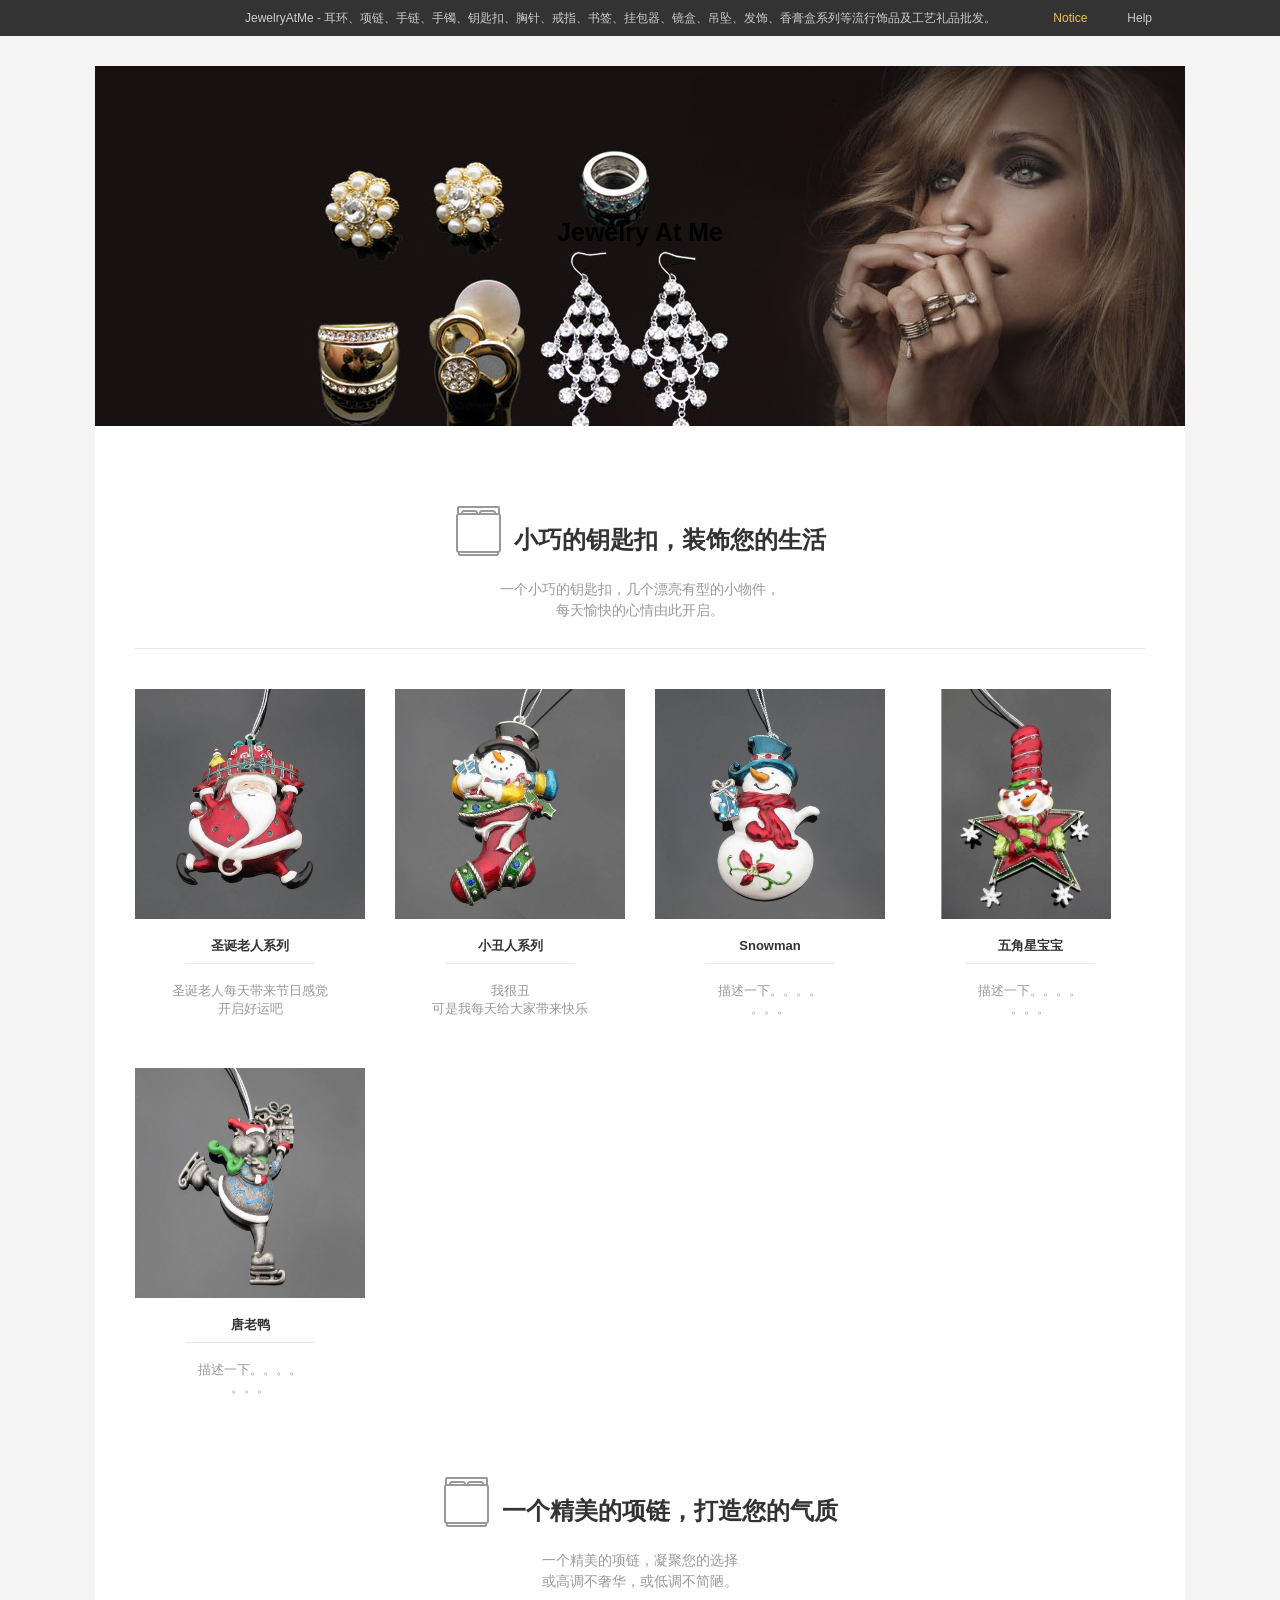
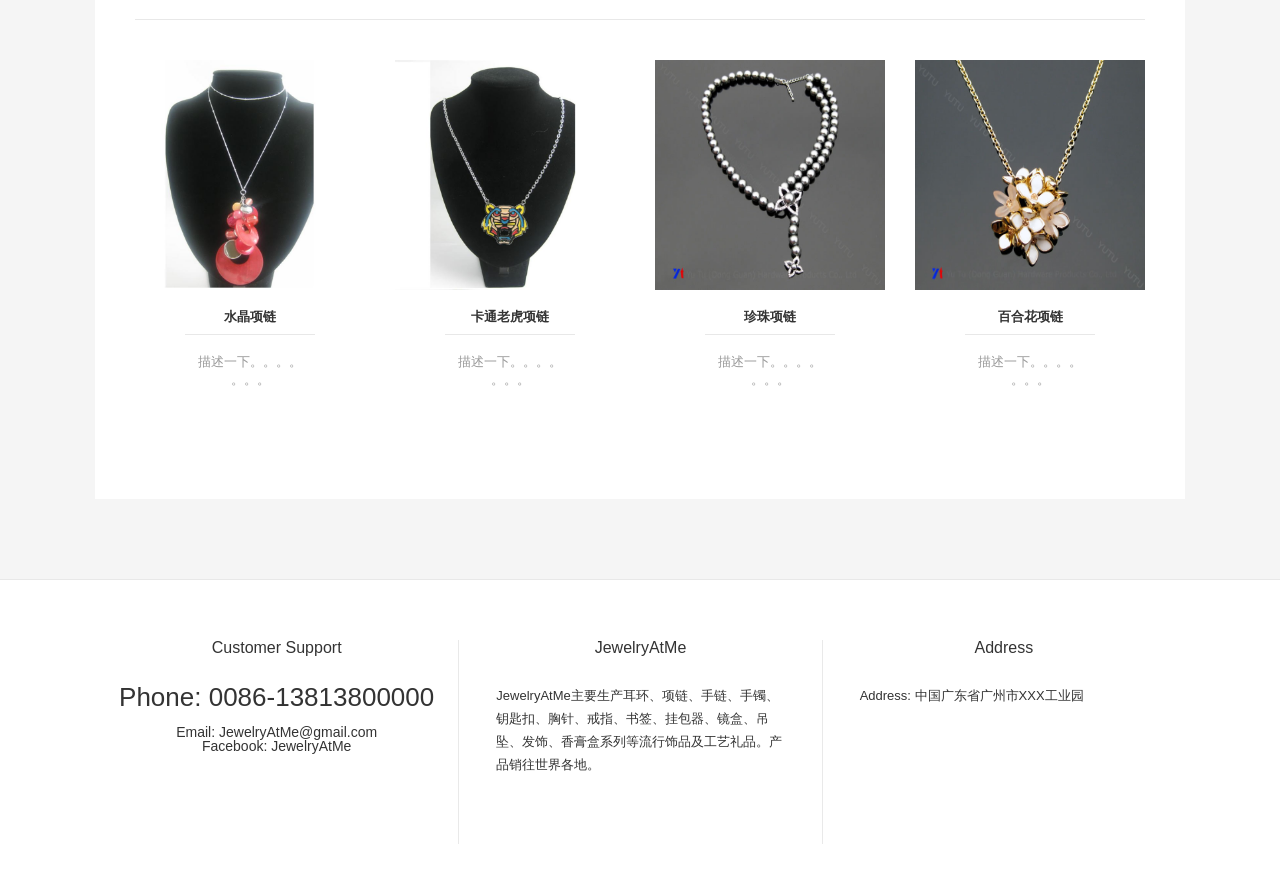
<file: index.html>
<!DOCTYPE html>
<html class="js rgba opacity cssanimations borderradius boxshadow csstransitions csstransforms textshadow rgba opacity cssanimations borderradius boxshadow csstransitions csstransforms textshadow rgba opacity cssanimations borderradius boxshadow csstransitions csstransforms textshadow rgba opacity cssanimations borderradius boxshadow csstransitions csstransforms textshadow"><head><meta http-equiv="Content-Type" content="text/html; charset=UTF-8">

<title>Welcome to JewelryAtMe</title>
<meta name="keywords" content="JewelryAtMe,Jewelry,Ring,accessories,decorations,ornament">
<meta name="description" content="JewelryAtMe 主要生产耳环、项链、手链、手镯、钥匙扣、胸针、戒指、书签、挂包器、镜盒、吊坠、发饰、香膏盒系列等流行饰品及工艺礼品。产品销往世界各地。">
<meta http-equiv="X-UA-Compatible" content="IE=edge,chrome=1">
<meta http-equiv="Cache-Control" content="no-transform">
<meta http-equiv="Cache-Control" content="no-siteapp">

<link rel="stylesheet" href="./style/css/style-11db24f69c.css">
<script type="text/javascript">
(function(){
var userAgent = window.navigator.userAgent;
if(/windows|win32/i.test(userAgent)) {
if(/Windows NT 5/.test(userAgent)) {
document.writeln('<style type="text/css">' + 'body,button,input,select,textarea,code{font-family: tahoma,sans-serif;}' + '<' + '/style>');
}
} else if(/macintosh/i.test(userAgent)) {
document.writeln('<style type="text/css">' + 'body,button,input,select,textarea,code{font-family: "Heiti SC","Lucida Grande","Hiragino Sans GB","Hiragino Sans GB W3",verdana;}' + '<' + '/style>');
}
})();
</script><style type="text/css">body,button,input,select,textarea,code{font-family: tahoma,sans-serif;}</style>
<style type="text/css">body,button,input,select,textarea,code{font-family: tahoma,sans-serif;}</style>
 <link rel="stylesheet" href="./style/css/list-00407f60c7.css">


</head>
<body class="">
<!-- head -->
<header class="g-hd" id="gTopbar">
<div id="j-siteNav" class="m-siteNav">
<div class="g-row">
<p class="declare">JewelryAtMe - 耳环、项链、手链、手镯、钥匙扣、胸针、戒指、书签、挂包器、镜盒、吊坠、发饰、香膏盒系列等流行饰品及工艺礼品批发。</p>
<div class="right">
<div class="notice">
<a href="./notice.html" target="_blank">Notice</a>
</div>

<a class="helpCenter" href="./help.html">Help</a>

</div>
</div>
</div>

</header>



<div class="g-bd">
<div class="g-row">
<div class="w-cateBanner" style="background-image: url(./image/banner_a2.jpg)">
<h2>Jewelry At Me</h2>
</div>
<div class="g-constraint">

<!-- start of m-items -->
<div class="m-items" id="1005003">

<header class="hd">
<p class="title f-clearfix">
<img class="icon w-icon-50 f-left" src="./index_files/8fcb538334a45b6003d2042cd187bbf1.png">
<span class="name f-left">小巧的钥匙扣，装饰您的生活</span>
</p>
<p class="desc">
一个小巧的钥匙扣，几个漂亮有型的小物件，<br>每天愉快的心情由此开启。
</p>
</header>

<div class="bd">
<ul class="list">

<!-- start of one item -->
<li class="item">
<div class="m-product product-s">

<div class="hd">
<a href="./item_detail.html" title="圣诞老人系列" target="_blank">
<img class="img j-lazyload" data-original="./image/20141020161343500.jpg" alt="圣诞老人系列" src="./image/20141020161343500.jpg" style="display: inline;">
</a>
</div>

<div class="bd">
<h4 class="name">
<a class="name" href="./item_detail.html" title="圣诞老人系列" target="_blank">
圣诞老人系列
</a>
</h4>
<hr>
<p class="desc">圣诞老人每天带来节日感觉<br>开启好运吧</p>
</div>

</div>
</li>
<!-- end of one item -->

<!-- start of one item -->
<li class="item">
<div class="m-product product-s">

<div class="hd">
<a href="./item_detail.html" title="小丑人系列" target="_blank">
<img class="img j-lazyload" data-original="./image/20141020161344593.jpg" alt="小丑人系列" src="./image/20141020161344593.jpg" style="display: inline;">
</a>
</div>

<div class="bd">
<h4 class="name">
<a class="name" href="./item_detail.html" title="小丑人系列" target="_blank">
小丑人系列
</a>
</h4>
<hr>
<p class="desc">我很丑<br>可是我每天给大家带来快乐</p>
</div>

</div>
</li>
<!-- end of one item -->

<!-- start of one item -->
<li class="item">
<div class="m-product product-s">

<div class="hd">
<a href="./item_detail.html" title="Snowman" target="_blank">
<img class="img j-lazyload" data-original="./image/20141020161344296.jpg" alt="Snowman" src="./image/20141020161344296.jpg" style="display: inline;">
</a>
</div>

<div class="bd">
<h4 class="name">
<a class="name" href="./item_detail.html" title="Snowman" target="_blank">
Snowman
</a>
</h4>
<hr>
<p class="desc">描述一下。。。。<br>。。。</p>
</div>

</div>
</li>
<!-- end of one item -->

<!-- start of one item -->
<li class="item">
<div class="m-product product-s">

<div class="hd">
<a href="./item_detail.html" title="五角星宝宝" target="_blank">
<img class="img j-lazyload" data-original="./image/20141020161344031.jpg" alt="五角星宝宝" src="./image/20141020161344031.jpg" style="display: inline;">
</a>
</div>

<div class="bd">
<h4 class="name">
<a class="name" href="./item_detail.html" title="五角星宝宝" target="_blank">
五角星宝宝
</a>
</h4>
<hr>
<p class="desc">描述一下。。。。<br>。。。</p>
</div>

</div>
</li>
<!-- end of one item -->

<!-- start of one item -->
<li class="item">
<div class="m-product product-s">

<div class="hd">
<a href="./item_detail.html" title="唐老鸭" target="_blank">
<img class="img j-lazyload" data-original="./image/20141020161343765.jpg" alt="唐老鸭" src="./image/20141020161343765.jpg" style="display: inline;">
</a>
</div>

<div class="bd">
<h4 class="name">
<a class="name" href="./item_detail.html" title="唐老鸭" target="_blank">
唐老鸭
</a>
</h4>
<hr>
<p class="desc">描述一下。。。。<br>。。。</p>
</div>

</div>
</li>
<!-- end of one item -->

</ul>
</div>
</div>
<!-- end of m-items -->

<!-- start of m-items -->
<div class="m-items" id="1005003">

<header class="hd">
<p class="title f-clearfix">
<img class="icon w-icon-50 f-left" src="./index_files/8fcb538334a45b6003d2042cd187bbf1.png">
<span class="name f-left">一个精美的项链，打造您的气质</span>
</p>
<p class="desc">
一个精美的项链，凝聚您的选择<br>或高调不奢华，或低调不简陋。
</p>
</header>

<div class="bd">
<ul class="list">

<!-- start of one item -->
<li class="item">
<div class="m-product product-s">

<div class="hd">
<a href="./item_detail.html" title="水晶项链" target="_blank">
<img class="img j-lazyload" data-original="./image/20141020161316781.jpg" alt="水晶项链" src="./image/20141020161316781.jpg" style="display: inline;">
</a>
</div>

<div class="bd">
<h4 class="name">
<a class="name" href="./item_detail.html" title="水晶项链" target="_blank">
水晶项链
</a>
</h4>
<hr>
<p class="desc">描述一下。。。。<br>。。。</p>
</div>

</div>
</li>
<!-- end of one item -->

<!-- start of one item -->
<li class="item">
<div class="m-product product-s">

<div class="hd">
<a href="./item_detail.html" title="卡通老虎项链" target="_blank">
<img class="img j-lazyload" data-original="./image/20141020161316515.jpg" alt="卡通老虎项链" src="./image/20141020161316515.jpg" style="display: inline;">
</a>
</div>

<div class="bd">
<h4 class="name">
<a class="name" href="./item_detail.html" title="卡通老虎项链" target="_blank">
卡通老虎项链
</a>
</h4>
<hr>
<p class="desc">描述一下。。。。<br>。。。</p>
</div>

</div>
</li>
<!-- end of one item -->

<!-- start of one item -->
<li class="item">
<div class="m-product product-s">

<div class="hd">
<a href="./item_detail.html" title="珍珠项链" target="_blank">
<img class="img j-lazyload" data-original="./image/20141020161315437.jpg" alt="珍珠项链" src="./image/20141020161315437.jpg" style="display: inline;">
</a>
</div>

<div class="bd">
<h4 class="name">
<a class="name" href="./item_detail.html" title="珍珠项链" target="_blank">
珍珠项链
</a>
</h4>
<hr>
<p class="desc">描述一下。。。。<br>。。。</p>
</div>

</div>
</li>
<!-- end of one item -->

<!-- start of one item -->
<li class="item">
<div class="m-product product-s">

<div class="hd">
<a href="./item_detail.html" title="百合花项链" target="_blank">
<img class="img j-lazyload" data-original="./image/20141020161315984.jpg" alt="百合花项链" src="./image/20141020161315984.jpg" style="display: inline;">
</a>
</div>

<div class="bd">
<h4 class="name">
<a class="name" href="./item_detail.html" title="百合花项链" target="_blank">
百合花项链
</a>
</h4>
<hr>
<p class="desc">描述一下。。。。<br>。。。</p>
</div>

</div>
</li>
<!-- end of one item -->

</ul>
</div>
</div>
<!-- end of m-items -->

</div>
</div>
</div>



<footer class="g-ft">
<div class="m-ft1">

<div class="g-row">
<div class="item"><div class="m-serviceTel">
<h4 class="hd">Customer Support</h4>
<p class="phone">Phone: 0086-13813800000</p>
<p class="datetime">Email: JewelryAtMe@gmail.com<br>Facebook: JewelryAtMe</p>
</div>
</div>

<div class="item"><div class="m-whatIsYX">
<h4 class="hd">JewelryAtMe</h4>
<p class="desc">
JewelryAtMe主要生产耳环、项链、手链、手镯、钥匙扣、胸针、戒指、书签、挂包器、镜盒、吊坠、发饰、香膏盒系列等流行饰品及工艺礼品。产品销往世界各地。
</p>
</div>

</div>

<div class="item"><div class="m-whatIsYX">
<h4 class="hd">Address</h4>
<p class="desc">
Address: 中国广东省广州市XXX工业园
</p>
</div>

</div>
</div>
</div>

</footer>

</body></html>
</file>
<file: style/css/style-11db24f69c.css>
@charset "UTF-8";.m-login .m-ppnl,a,a:active,a:hover,video{outline:0}.f-hr,button,fieldset,img,input,select,textarea{border:0}.f-word-break,.m-pop .w-tips,.m-pop .w-tips-small{word-break:break-all;word-wrap:break-word}.f-cb:after,.f-clearfix:after,.g-row:after,.m-address .line .label:after,.m-address .line:after,.m-feedbackForm .formGroup-captcha:after,.m-feedbackForm .inputGroup:after,.m-focusList:after,.m-form-addr .w-row-addr,.m-ft1 .item:after,.m-funcTab .card-list:after,.m-hdAppDownload .trigger:after,.m-hrz:after,.m-listItem .ft:after,.m-login .m-hrz-error,.m-payMethod:after,.m-payMethods:after,.m-siteEnsure:after,.m-siteInfo .nav:after,.m-topiclist .list:after,.w-button .wrap:after,.w-coupon.coupon-l .inner:after,.w-coupon.coupon-l .left .range:after,.w-coupon.coupon-l .right .value:after,.w-tabs:after,.w-textarea .tip:after,.w-tipMsg:after{clear:both}.f-fl,.m-hrz .m-ipt,.m-hrz .m-wrap,.m-hrz .w-hrzsplite{float:left;display:inline}.f-fr,.m-hrz .m-wrap-right{float:right;display:inline}* html .f-disabledmask .w-button,* html .f-disabledmask .w-clk,* html .f-disabledmask .w-linkicon,* html .f-disabledmask .w-txticon,.f-left{float:left}.f-cb,.m-hrz{zoom:1}.f-cb:after,.m-hrz:after{content:".";display:block;height:0;overflow:hidden;visibility:hidden}.f-text-justify{text-align:justify;text-justify:inter-ideograph}.f-text-overflow,.m-hrz .w-txticon .txt,.m-listItem .ft,.m-product .desc,.m-product .name,.w-linkicon .txt{overflow:hidden;white-space:nowrap;-ms-text-overflow:ellipsis;-o-text-overflow:ellipsis;text-overflow:ellipsis}.f-ib,.m-cate .spilt,.w-button,.w-ftMore .icon,.w-icon,.w-icon-normal,.w-linkicon,.w-linkicon .txt,.w-toolTip-coupon .toolTip-triangle,.w-txticon,.w-txticon .txt{display:-moz-inline-stack;display:inline-block;overflow:hidden;vertical-align:top;font-size:12px;word-spacing:normal;letter-spacing:normal}.f-ribs,.w-button,.w-linkicon,.w-txticon{font-size:0}@media screen and (-webkit-min-device-pixel-ratio:0){.f-ribs,.w-button,.w-linkicon,.w-txticon{letter-spacing:-5px}}.f-disabledmask .disabledmask,.f-tlbr,.m-overlay,.m-overlay .overlay-container,.w-mask{position:absolute;top:0;bottom:0;left:0;right:0;width:100%;height:100%;overflow:hidden}.f-disabledmask,.f-imgCenterBanner,body{position:relative}.f-ofy-auto,.f-scroll-y,.m-overlay .overlay-container{position:relative;overflow-x:hidden;overflow-y:auto}blockquote,body,button,dd,dl,dt,fieldset,figure,form,h1,h2,h3,h4,h5,h6,hr,input,legend,li,ol,p,pre,td,textarea,th,ul{margin:0;padding:0}ol,ul{list-style:none}q{quotes:none}q:after,q:before{content:"";content:none}legend{color:#000}button,input{line-height:normal}button::-moz-focus-inner,input::-moz-focus-inner{border:0;padding:0}img{vertical-align:top}table{border-collapse:collapse;border-spacing:0;table-layout:fixed}th{text-align:inherit}article,aside,details,figcaption,figure,footer,header,hgroup,menu,nav,section,summary{display:block}html{-webkit-text-size-adjust:100%;-ms-text-size-adjust:100%;height:100%}body,button,input,select,textarea{outline:0;font:12px/1.5 "Microsoft Yahei","微软雅黑",verdana}h1,h2,h3,h4,h5,h6{font-size:100%}a,a:hover{text-decoration:none}@media screen and (-ms-high-contrast:active),(-ms-high-contrast:none){a:active{background-color:transparent}}textarea{width:100%;vertical-align:middle;resize:none;overflow:auto}input::-ms-clear{display:none}.f-disabledmask{zoom:1;cursor:default;overflow:hidden}.w-button,.w-linkicon:hover .txt,.w-linkicon:hover .w-icon{cursor:pointer}.f-disabledmask .disabledmask{background-color:#fff;-moz-opacity:.6;filter:alpha(opacity=60);opacity:.6}.f-disabledmask .w-button-focus,.f-disabledmask .w-button:hover{z-index:0}.f-padding-default{padding-bottom:0}.f-padding-middle{padding-bottom:5px}.f-padding-large{padding-bottom:10px}.f-padding-vlarge{padding-bottom:15px}.f-padding-huge{padding-bottom:20px}.f-grouplabelwid-2 .group-label{width:42px}.f-grouplabelwid-3 .group-label{width:56px}.f-grouplabelwid-4 .group-label{width:70px}.f-grouplabelwid-5 .group-label{width:84px}.f-grouplabelwid-6 .group-label{width:98px}.f-grouplabelwid-7 .group-label{width:112px}.f-grouplabelwid-8 .group-label{width:126px}.f-grouplabelwid-9 .group-label{width:140px}.f-grouplabelwid-10 .group-label{width:154px}.f-grouplabelwid-11 .group-label{width:168px}.f-ml0{margin-left:0!important}.f-mr0{margin-right:0!important}.f-hide{display:none!important}.f-hidden{top:-9999px!important;left:-9999px!important}.f-size-default{font-size:12px!important}.f-size-middle{font-size:14px!important}.f-size-large{font-size:16px!important}.f-size-vlarge{font-size:18px!important}.f-size-huge{font-size:20px!important}.f-bold,.f-fw-bold{font-weight:700!important}.f-italic{font-style:italic!important}.f-underline{text-decoration:underline!important}.f-text-underline,.f-text-underline .txt,.m-crumbs a:hover,.m-login .m-hrz-footer .w-link-register:hover,.w-link:hover{text-decoration:underline}.f-bg-succ{background-color:#10880d!important}.f-bg-err{background-color:#d74b00!important}.f-bg-warn{background-color:#d08900!important}*{-moz-box-sizing:border-box;-webkit-box-sizing:border-box;box-sizing:border-box}body,button,code,input,select,textarea{font-family:"Microsoft Yahei","微软雅黑",verdana;color:#333}a{color:#333}a:hover{color:#ab2b2b}body{min-height:100%;min-width:1090px;background-color:#fff;font-size:12px}i{font-style:normal}::-webkit-input-placeholder{color:#999}:-moz-placeholder{color:#999}::-moz-placeholder{color:#999}:-ms-input-placeholder{color:#999}.f-clearfix:after,.f-clearfix:before{content:" ";display:table}.icon-cate-cleaningproducts,.icon-cate-dishware,.icon-cate-kitchenware,.icon-cate-pan,.w-_icon{display:inline-block;vertical-align:middle}.f-right{float:right}.w-cart .text,.w-cart .w-icon,.w-tipMsg .icon{float:left}.f-center{text-align:center}.f-txt-default{color:#333!important}.f-txt-impt{color:#555!important}.f-txt-warn{color:#f33!important}.f-txt-tip{color:#10880d!important}.f-txt-err{color:#c30!important}.f-txt-assist{color:#999!important}.f-txt-weak{color:#666!important}.f-txt-empty{color:#ccc!important}.f-txtleft{text-align:left!important}.f-txtcenter{text-align:center!important}.f-txtright{text-align:right!important}.f-margin-top-20{margin-top:20px}.f-margin-bottom-10{margin-bottom:10px}.f-margin-bottom-20{margin-bottom:20px}.f-margin-bottom-30{margin-bottom:30px}.f-margin-bottom-40{margin-bottom:40px}.f-margin-bottom-60{margin-bottom:60px}.f-margin-bottom-80{margin-bottom:80px}.f-half{width:50%}.f-lh1{line-height:1}.f-lh18{line-height:18px}.f-fwb{font-weight:700}.f-fz16{font-size:16px}.f-fz18{font-size:18px}.f-imgCenterBanner .wrap{position:absolute;left:50%}.g-bd,.g-hd,.m-table{position:relative}.f-imgCenterBanner .wrap img{position:relative;left:-50%;max-width:none}.f-hr{height:1px;background-color:#e8e8e8}.icon-cate-dishware,.icon-cate-kitchenware,.icon-cate-pan,.w-_icon-64{width:64px;height:64px}.cate-cleaningproducts,.cate-dishware,.cate-kitchenware,.cate-pan,.cate-sprite,.icon-cate-cleaningproducts,.icon-cate-dishware,.icon-cate-kitchenware,.icon-cate-pan{background-image:url(http://mimg.127.net/hxm/yanxuan-web/p/20150730/style/img/cate-s08128bb0fd-8280ae7672.png);background-repeat:no-repeat}.cate-cleaningproducts{background-position:0 0}.cate-dishware{background-position:0 -74px}.cate-kitchenware{background-position:0 -148px}.cate-pan{background-position:0 -222px}.icon-cate-dishware{background-position:0 -74px}.icon-cate-kitchenware{background-position:0 -148px}.icon-cate-pan{background-position:0 -222px}.icon-cate-cleaningproducts{width:64px;height:64px;background-position:0 0}.header-arrow,.header-hoverArrow,.header-logo,.header-miniLogo,.header-phone,.header-sprite,.header-upBubbleArrow,.header-user,.m-crumbs .w-icon-arrow,.m-dropdown .wrap:before,.m-funcTab .tab-logo,.m-funcTab-fixed .tab-logo,.m-funcTab-fixed .user .icon,.m-siteNav .userCenter .toggle i,.w-dropdown .dropdownMenu:before{background-image:url(http://mimg.127.net/hxm/yanxuan-web/p/20150730/style/img/header-scff47db118-93ae4b2f05.png);background-repeat:no-repeat}.header-arrow{background-position:0 0}.header-hoverArrow{background-position:0 -19px}.header-logo{background-position:0 -34px}.header-miniLogo{background-position:0 -166px}.header-phone{background-position:0 -218px}.header-upBubbleArrow{background-position:0 -243px}.header-user{background-position:0 -258px}.footer-item1,.footer-item2,.footer-item3,.footer-sprite{background-image:url(http://mimg.127.net/hxm/yanxuan-web/p/20150730/style/img/footer-s13b613f83d-20de09f110.png);background-repeat:no-repeat}.footer-item1{background-position:0 0}.footer-item2{background-position:0 -61px}.footer-item3{background-position:0 -122px}.w-icon{background-position:-9999px -9999px;background-repeat:no-repeat;width:21px;height:21px;background-image:url(http://mimg.127.net/hxm/yanxuan-web/p/20150730/style/img/icon-s62ca32aba5-ad86822943.png)}.w-icon-50{width:50px;height:50px}.icon-badge{background-position:0 0}.icon-cart-detail{background-position:0 -31px}.icon-cart{background-position:0 -62px}.icon-close-pop{background-position:0 -93px}.icon-forbid{background-position:0 -123px}.icon-minus{background-position:0 -154px}.icon-pagel{background-position:0 -184px}.icon-pagel_disabled{background-position:0 -214px}.icon-pager{background-position:0 -244px}.icon-pager_disabled{background-position:0 -274px}.icon-password{background-position:0 -304px}.icon-plus{background-position:0 -334px}.icon-select{background-position:0 -364px}.icon-username{background-position:0 -394px}.m-cate .spilt,.w-ftMore .icon,.w-icon-normal,.w-toolTip-coupon .toolTip-triangle{background-image:url(http://mimg.127.net/hxm/yanxuan-web/p/20150730/style/img/icon-normal-sa363f66986-7f0b4ba48b.png)}.icon-normal-alert{background-position:0 0;height:18px;width:18px}.icon-normal-app{background-position:0 -28px;height:11px;width:7px}.icon-normal-cart-empty{background-position:0 -49px;height:50px;width:50px}.icon-normal-close-s{background-position:0 -109px;height:14px;width:14px}.icon-normal-cntClose{background-position:0 -133px;height:12px;width:13px}.icon-normal-cntOpen{background-position:0 -155px;height:12px;width:13px}.icon-normal-comment-empty{background-position:0 -177px;height:50px;width:50px}.icon-normal-couponInfo{background-position:0 -237px;height:18px;width:18px}.icon-normal-disable{background-position:0 -265px;height:16px;width:16px}.icon-normal-down-arrow{background-position:0 -291px;height:7px;width:14px}.icon-normal-ellipsis{background-position:0 -308px;height:3px;width:12px}.icon-normal-ensureItem1{background-position:0 -321px;height:72px;width:72px}.icon-normal-ensureItem2{background-position:0 -403px;height:72px;width:72px}.icon-normal-ensureItem3{background-position:0 -485px;height:72px;width:72px}.icon-normal-ensureItem4{background-position:0 -567px;height:72px;width:72px}.icon-normal-fail{background-position:0 -649px;height:50px;width:50px}.icon-normal-ft1{background-position:0 -709px;height:51px;width:51px}.icon-normal-ft2{background-position:0 -770px;height:51px;width:51px}.icon-normal-ft3{background-position:0 -831px;height:51px;width:51px}.icon-normal-ftMore,.w-ftMore .icon{background-position:0 -892px;height:26px;width:26px}.icon-normal-ftMoreHover,.w-ftMore:hover .icon{background-position:0 -928px;height:26px;width:26px}.icon-normal-left-arrow{background-position:0 -964px;height:44px;width:28px}.icon-normal-pos{background-position:0 -1018px;height:32px;width:32px}.icon-normal-right-arrow{background-position:0 -1060px;height:44px;width:28px}.icon-normal-spec-arrow{background-position:0 -1114px;height:12px;width:12px}.icon-normal-spilt,.m-cate .spilt{background-position:0 -1136px;height:28px;width:8px}.icon-normal-suc{background-position:0 -1174px;height:32px;width:32px}.icon-normal-toolTipTriangle,.w-toolTip-coupon .toolTip-triangle{background-position:0 -1216px;height:6px;width:12px}.icon-normal-weibo{background-position:0 -1232px;height:32px;width:32px}.icon-normal-weixin{background-position:0 -1274px;height:32px;width:32px}.icon-normal-yixin{background-position:0 -1316px;height:32px;width:32px}.g-hd{z-index:99}.g-bd{z-index:0}.g-row{width:1090px;margin-right:auto;margin-left:auto}.g-row:after,.g-row:before{content:" ";display:table}.g-ft{padding-top:60px;background-color:#fff;border-top:1px solid #e8e8e8}.w-button{-webkit-border-radius:2px;-moz-border-radius:2px;border-radius:2px;width:96px;height:28px;padding:0;vertical-align:middle;letter-spacing:normal;line-height:26px;font-size:12px;text-align:center;color:#333;border:1px solid #ccc;background-color:#f5f5f5}.w-button:hover{color:#333;border:1px solid #ccc;background-color:#fff}.w-button .wrap{display:inline-block}.w-button .wrap:after,.w-button .wrap:before,.w-tipMsg:after,.w-tipMsg:before{display:table;content:" "}.w-button-primary{color:#fff;border:1px solid #ab2b2b;background-color:#ab2b2b}.w-button-primary:hover{color:#fff;border:1px solid #c73434;background-color:#c73434}.w-button-ghost,.w-button-ghost:hover{color:#ab2b2b;border:1px solid #ab2b2b}.w-button-ghost{background-color:#fbf7f7}.w-button-ghost:hover{background-color:#fff}.w-button-disable,.w-button-disable:hover,.w-button-forbid,.w-button-forbid:hover,.w-button.disabled,.w-button.disabled:hover,.w-button[disabled],.w-button[disabled]:hover{color:#fff;border:1px solid #ccc;background-color:#ccc}.w-button-l{width:144px;height:42px;line-height:40px;font-size:16px}.w-button-l .w-icon{margin-top:9px}.w-button-xl{width:168px;height:49px;line-height:47px;font-size:18px}.w-cart{font-size:14px}.w-cart .icon-badge{color:#fff;text-align:center;line-height:21px}.w-cart .icon-cart{margin-right:5px}.w-cart .text,.w-tipMsg .icon{margin-right:10px}.w-text{color:#333!important}.w-text-muted{color:#999!important}.w-text-highlight{color:#ab2b2b!important}.w-link,.w-link:hover{color:#69c}.w-tipMsg{white-space:nowrap;line-height:18px}.m-pager,.w-textarea .right{float:right}.w-tipMsg .text{color:#ab2b2b}.w-linkicon,.w-txticon{line-height:24px}.m-cate .w-txticon .spilt,.w-ftMore .w-txticon .icon,.w-linkicon .w-icon,.w-toolTip-coupon .w-txticon .toolTip-triangle,.w-txticon .m-cate .spilt,.w-txticon .w-ftMore .icon,.w-txticon .w-icon,.w-txticon .w-icon-normal,.w-txticon .w-toolTip-coupon .toolTip-triangle{margin:2px 0}.w-linkicon .txt,.w-txticon .txt{word-break:break-all}.w-linkicon:hover{zoom:1}.m-wrap{overflow:hidden}.m-wrap .w-check,.m-wrap .w-clk,.m-wrap .w-linkicon,.m-wrap .w-txticon{margin:3px 0}.m-wrap .w-clk-onlyicon{margin:2px 0}.m-wrap .w-button{margin:0}.m-wrap .w-check{margin-left:1px}.m-wrap .ipt-action .w-icon{top:5px}.m-wrap-err .w-ipt{border-color:#d74b00}.m-wrap-err .m-ipt .ipt-tip{display:block}.m-wrap-focus .w-ipt{border-color:#bbb}.m-wrap-large .w-check,.m-wrap-large .w-clk,.m-wrap-large .w-linkicon,.m-wrap-large .w-txticon{margin:7px 0}.m-wrap-large .w-clk-onlyicon{margin:6px 0}.m-wrap-large .m-ipt,.m-wrap-large .w-button{margin:4px 0}.m-wrap-large .w-check{margin-left:1px}.m-wrap-large .w-hrzsplite{height:20px;margin-top:9px;margin-bottom:9px}.m-wrap-small .w-check,.m-wrap-small .w-clk,.m-wrap-small .w-linkicon,.m-wrap-small .w-txticon{margin:0}.m-wrap-small .w-clk-onlyicon{padding:2px}.m-wrap-small .w-clk-onlyicon-focus,.m-wrap-small .w-clk-onlyicon:hover{padding:1px}.m-wrap-small .w-button{height:22px;line-height:22px;line-height:20px\9;margin:0;padding:0 10px}.m-wrap-small .w-button .txt{font-size:12px}.m-wrap-small .w-button .w-icon{margin-top:1px}.m-wrap-small .w-check{margin-left:1px}.m-wrap-small .w-hrzsplite{height:12px;margin:6px 6px 6px 0}.m-hrz .m-wrap,.m-hrz .w-hrzsplite{margin-right:8px}.m-hrz .m-wrap-small{margin-right:4px}.m-hrz .m-wrap-right{margin-left:4px;margin-right:0}.m-hrz .ipt-value{width:110px}.m-pager{font-size:14px}.m-pager .w-linkicon{border:1px solid #e6e6e6;border-left:0;margin:0;padding:7px 12px}.m-pager .pagel,.m-pager .pager{text-align:center;color:#333;border:1px solid #e6e6e6}.m-pager .pagel{padding:7px 15px 6px 8px}.m-pager .pager{padding:7px 8px 6px 15px;border-left:0}.m-pager .w-linkicon-page{padding:0 8px}.m-pager .m-wrap{margin-right:0}.m-pager .w-linkicon-selected{background-color:#ad2f31;border-color:#ad2f31}.m-pager .w-linkicon-selected .txt{color:#fff}.m-pager .w-linkicon-selected:hover{background-color:#c73434}.m-pager .f-disabled{color:#ccc}.m-table .thead,.w-panel .hd{line-height:41px;color:#999}.w-mask{background-color:#000;-moz-opacity:.8;filter:alpha(opacity=80);opacity:.8}.m-overlay{z-index:100}.m-overlay .overlay-container::-webkit-scrollbar{width:6px;height:6px}.m-overlay .overlay-container::-webkit-scrollbar-button{width:0;height:0;display:none}.m-table .headBg,.w-panel .hd{height:42px;border-bottom:1px solid #e8e8e8}.m-overlay .overlay-container::-webkit-scrollbar-corner{background-color:transparent}.m-overlay .overlay-container::-webkit-scrollbar-thumb{background-color:rgba(255,255,255,.3);border-radius:10px;-webkit-box-shadow:inset 1px 1px 0 rgba(255,255,255,.1)}.m-overlay .overlay-container::-webkit-scrollbar-thumb:hover{background-color:rgba(255,255,255,.5);border-radius:10px;-webkit-box-shadow:inset 1px 1px 0 rgba(255,255,255,.1)}.m-overlay .overlay-container::-webkit-scrollbar-track{border-radius:10px;-webkit-box-shadow:inset 0 0 6px rgba(255,255,255,0)}.m-table,.w-panel{border:1px solid #e8e8e8}.w-mask-ani{opacity:0;-webkit-transition:all .2s linear;-moz-transition:all .2s linear;-o-transition:all .2s linear;transition:all .2s linear}.overlay-container-ani{opacity:0;-webkit-transform:scale(.9);-moz-transform:scale(.9);-ms-transform:scale(.9);-o-transform:scale(.9);transform:scale(.9);-webkit-transition:all .3s ease-out .1s;-moz-transition:all .3s ease-out .1s;-o-transition:all .3s ease-out .1s;transition:all .3s ease-out .1s}.m-overlay-avatar .overlay-container-ani{-webkit-transform:scale(1);-moz-transform:scale(1);-ms-transform:scale(1);-o-transform:scale(1);transform:scale(1)}.m-overlay-ani{opacity:1}.f-ani-mask{opacity:.8!important}.f-ani-bouncein{-webkit-transform:scale(1);-moz-transform:scale(1);-ms-transform:scale(1);-o-transform:scale(1);transform:scale(1);opacity:1!important}.f-ani-overlay{opacity:0!important;-webkit-transition:all .15s linear;-moz-transition:all .15s linear;-o-transition:all .15s linear;transition:all .15s linear}.w-panel{background-color:#fff}.w-panel .hd{padding-left:21px;background-color:#f5f5f5}.m-table{width:100%;padding:0 21px;background-color:#fff}.m-table .headBg{position:absolute;top:0;left:0;z-index:0;width:100%;background-color:#f5f5f5}.m-table>table{position:relative;z-index:1;text-align:center}.m-table .tbody{padding:20px 0}.m-table .tbody .tr{border-top:1px dashed #dedede;line-height:20px}.m-table .tbody .tr:first-child{border-top:0}.w-textarea textarea{display:block;height:108px;padding:20px 17px;font-size:12px;color:#333;line-height:1.5;background-color:#f5f5f5;border:1px solid #ddd;-webkit-border-radius:2px;-moz-border-radius:2px;border-radius:2px}.w-textarea .tip{margin-top:4px;line-height:16px}.w-textarea .tip:after,.w-textarea .tip:before{content:" ";display:table}.w-coupon.coupon-l .left,.w-coupon.coupon-l .left .range .couponInfo,.w-coupon.coupon-l .left .range .text,.w-coupon.coupon-l .right,.w-errorMsg,.w-errorMsg .icon,.w-errorMsg .text,.w-tabs .item{float:left}.w-errorMsg{text-align:left;display:none}.w-errorMsg .icon{margin-right:10px}.w-errorMsg .text{overflow:hidden;color:#ab2b2b;line-height:16px}.w-chkbox>input,.w-chkbox>input:checked,.w-radio>input,.w-radio>input:checked,.widget-checkbox,.widget-checkbox-sel,.widget-radio,.widget-radio-sel,.widget-sprite{background-image:url(http://mimg.127.net/hxm/yanxuan-web/p/20150730/style/img/widget-s85f41306a9-780decd3f6.png);background-repeat:no-repeat}.widget-checkbox-sel{background-position:0 0}.widget-checkbox{background-position:0 -18px}.widget-radio-sel{background-position:0 -36px}.widget-radio{background-position:0 -51px}.w-chkbox>input,.w-radio>input{-webkit-appearance:none;border-radius:0;position:relative;display:inline-block;vertical-align:middle;border:0}.w-chkbox>span,.w-radio>span{vertical-align:middle}.w-chkbox>input{width:18px;height:18px;background-position:0 -18px}.w-chkbox>input:checked{background-position:0 0}.w-chkbox>span{margin-left:14px}.w-radio>input{width:15px;height:15px;background-position:0 -51px}.w-radio>input:checked{background-position:0 -36px}.w-form-control{display:block;background-color:#fff;border:1px solid #e8e8e8}input[type=password].w-form-control,input[type=text].w-form-control,input[type=email].w-form-control{height:42px;padding:11px 20px;font-size:14px;line-height:18px}input[type=password].w-form-control.error,input[type=text].w-form-control.error,input[type=email].w-form-control.error{border:1px solid #ab2b2b}.w-coupon{display:inline-block;color:#fff}.w-coupon.coupon-s{width:176px;height:65px;text-align:center}.w-coupon.coupon-s .title{font-size:20px;font-weight:700}.w-coupon.coupon-s.coupon-cash,.w-coupon.coupon-s.coupon-fullCut{line-height:1;padding-top:14px}.w-coupon.coupon-s.coupon-cash .title,.w-coupon.coupon-s.coupon-fullCut .title{margin-bottom:3px}.w-coupon.coupon-s.coupon-cash .desc,.w-coupon.coupon-s.coupon-fullCut .desc{line-height:18px}.w-coupon.coupon-s.coupon-disabled{line-height:65px;background-image:url(http://yanxuan.nosdn.127.net/84e24081eadea7fb4424e0c0d0ac1e66.png?imageView&quality=95)}.w-coupon.coupon-s.coupon-default,.w-coupon.coupon-s.coupon-fullCut{background-image:url(http://yanxuan.nosdn.127.net/28863b8375da825967c7bbda0fd35cf6.jpg?imageView&quality=95)}.w-coupon.coupon-s.coupon-default{line-height:65px}.w-coupon.coupon-s.coupon-cash{background-image:url(http://yanxuan.nosdn.127.net/a7deb89e24ee0ff331992fdd6d11750c.jpg?imageView&quality=95)}.w-coupon.coupon-s .desc{font-size:0}.w-coupon.coupon-s .desc .couponInfo,.w-coupon.coupon-s .desc .text{vertical-align:middle}.w-coupon.coupon-s .desc .text{display:inline-block;width:123px;font-size:12px;white-space:nowrap;overflow:hidden;-ms-text-overflow:ellipsis;-o-text-overflow:ellipsis;text-overflow:ellipsis}.w-coupon.coupon-s .desc .couponInfo{position:relative;display:inline-block;width:18px;height:18px;margin-left:4px}.w-coupon.coupon-l .inner:after,.w-coupon.coupon-l .inner:before,.w-coupon.coupon-l .left .range:after,.w-coupon.coupon-l .left .range:before,.w-coupon.coupon-l .right .value:after,.w-coupon.coupon-l .right .value:before{display:table;content:" "}.w-coupon.coupon-l{position:relative;width:282px;height:100px;cursor:pointer}.w-coupon.coupon-l .appOnly{position:absolute;top:0;left:13px;width:70px;font-size:13px;color:#fff;text-align:center;line-height:21px;background-color:#ab2b2b;-moz-border-radius-bottomleft:3px;-webkit-border-bottom-left-radius:3px;border-bottom-left-radius:3px;-moz-border-radius-bottomright:3px;-webkit-border-bottom-right-radius:3px;border-bottom-right-radius:3px}.w-coupon.coupon-l.coupon-disabled{background-image:url(http://yanxuan.nosdn.127.net/95378704a6ab0cd53307e18e915687ee.jpg?imageView&quality=95);cursor:default}.w-coupon.coupon-l.coupon-disabled .appOnly{background-color:#bdbdbd}.w-coupon.coupon-l.coupon-fullCut{background-image:url(http://yanxuan.nosdn.127.net/4c7ee885c75ab5c567a67de8a3cb2d4a.jpg?imageView&quality=95)}.w-coupon.coupon-l.coupon-cash{background-image:url(http://yanxuan.nosdn.127.net/ae1ebeb04926291d842651788ac2c37a.jpg?imageView&quality=95)}.w-coupon.coupon-l .inner{position:relative;width:100%;height:100%;padding:27px 0 0 14px;border:2px solid transparent}.w-coupon.coupon-l .right{width:80px;height:51px;border-right:1px solid rgba(255,255,255,.5);line-height:1}.no-rgba .w-coupon.coupon-l .right{border-right:1px solid #fff}.w-coupon.coupon-l .right .value{margin:-6px 0 6px;letter-spacing:-1px}.w-coupon.coupon-l .right .num,.w-coupon.coupon-l .right .yen{float:left;font-weight:700}.w-coupon.coupon-l .right .yen{margin-top:23px;font-size:14px}.w-coupon.coupon-l .right .num{font-size:40px}.w-coupon.coupon-l .right .desc{font-size:12px}.w-coupon.coupon-l .right-2 .value{margin-top:2px;margin-bottom:7px}.w-coupon.coupon-l .right-2 .yen{margin-top:16px}.w-coupon.coupon-l .right-2 .num{font-size:30px}.w-coupon.coupon-l .right-3 .value{margin-bottom:4px}.w-coupon.coupon-l .right-3 .yen{margin-top:22px;margin-right:5px}.w-coupon.coupon-l .right-3 .num{font-size:24px;margin-top:12px}.w-coupon.coupon-l .right-3 .desc{line-height:14px;text-align:center}.w-coupon.coupon-l .left{padding-left:6px;margin-top:-1px;line-height:18px}.w-coupon.coupon-l .left .range{margin-top:-4px;margin-bottom:5px;font-size:14px}.w-coupon.coupon-l .left .range .couponInfo{margin-left:4px}.w-coupon.coupon-l .left .validity{font-size:12px;letter-spacing:-1px}.w-coupon.coupon-l .left .code{font-size:12px}.w-coupon.coupon-l .close{position:absolute;display:none;top:4px;right:6px;cursor:pointer}.w-coupon.coupon-l:hover .close{display:inline-block}.m-couponPop .w-coupon .active-bg{position:absolute;top:0;left:0;display:none;border:3px solid #ab2b2b;width:100%;height:100%}.m-couponPop .w-coupon .active-bg .icon{position:absolute;right:0;bottom:0;display:none}.m-couponPop .w-coupon.active .active-bg{display:block}.m-couponPop .w-coupon.active .active-bg .icon{display:inline-block}.m-couponPop .w-coupon.coupon-cash:hover .active-bg,.m-couponPop .w-coupon.coupon-fullCut:hover .active-bg{display:block}.w-toolTip{position:relative}.w-toolTip .toolTip-cnt{display:none}.w-tabs,.w-toolTip:hover .toolTip-cnt{display:block}.w-toolTip-coupon .toolTip-cnt{position:absolute;top:18px;z-index:100;left:-101px;width:220px;padding-top:9px}.w-toolTip-coupon .toolTip-triangle{position:absolute;top:5px;left:0;right:0;margin:auto}.w-toolTip-coupon .toolTip-inner{padding:15px 18px;font-size:12px;color:#333;border:1px solid #ddd;background-color:#fefbea}.w-tabs,.w-tabs .item{background-color:#f5f5f5}.w-tabs{position:relative;border-right:1px solid #e8e8e8;border-left:1px solid #e8e8e8}.w-tabs:after,.w-tabs:before{content:" ";display:table}.w-tabs:before{-moz-box-sizing:border-box;-webkit-box-sizing:border-box;box-sizing:border-box;content:" ";position:absolute;top:0;left:0;z-index:0;display:block;width:100%;height:100%;border-top:1px solid #e8e8e8;border-bottom:1px solid #e8e8e8}.m-siteNav,.w-tabs .item{z-index:1;position:relative}.w-tabs .item{width:170px;border:1px solid #e8e8e8;border-left:none;height:42px;text-align:center}.w-tabs .item-1{width:749px}.w-tabs .item.active{border-top:3px solid #ad2f32;background-color:#fff;border-bottom:1px solid #fff;color:#ab2b2b}.w-tabs .item a{display:block;line-height:40px;font-size:14px}.w-tabs .item a .num{color:#ab2b2b}.m-siteNav{height:36px;background-color:#333}.m-siteNav .right{float:right;height:36px}.m-siteNav .declare{float:left;padding-left:150px;color:#ccc;line-height:36px}.m-siteNav .notice{line-height:36px;margin-right:40px;float:left;display:inline-block;background:url(http://yanxuan.nosdn.127.net/59b944542f02e1bbee1af7fe3fabe228.gif) center left no-repeat;padding-left:26px}.m-siteNav .notice a{color:#f5c04f;font-size:12px}.m-siteNav .helpCenter,.m-siteNav .login,.m-siteNav .m-hdAppDownload,.m-siteNav .register,.m-siteNav .userCenter,.m-siteNav b{color:#ccc;float:left;line-height:36px}.m-siteNav .helpCenter:hover,.m-siteNav .login:hover,.m-siteNav .register:hover{color:#fff}.m-siteNav b{margin-right:10px;margin-left:10px}.m-siteNav .register{margin-right:30px}.m-siteNav .userCenter{margin-right:28px}.m-siteNav .userCenter .toggle{display:block;vertical-align:middle;color:#ccc;line-height:36px}.m-siteNav .userCenter .toggle .text{margin-right:10px}.m-siteNav .userCenter .toggle i{vertical-align:top;margin-top:14px;display:inline-block;width:9px;height:5px;background-position:0 -19px}.m-siteNav .userCenter:hover .toggle .text{color:#fff}.m-siteNav .userCenter:hover .toggle i{-webkit-transform:rotate(180deg);-moz-transform:rotate(180deg);-ms-transform:rotate(180deg);-o-transform:rotate(180deg);transform:rotate(180deg)}.m-siteNav .helpCenter{margin-right:33px}.m-hdAppDownload{min-width:59px}.m-hdAppDownload .trigger{white-space:nowrap}.m-hdAppDownload .trigger:after,.m-hdAppDownload .trigger:before{content:" ";display:table}.m-hdAppDownload .trigger .icon{float:left;margin-right:6px;margin-top:12px}.m-hdAppDownload .bd{width:139px;left:-58px;top:31px}.m-dropdown .wrap:before,.w-dropdown .dropdownMenu:before{content:"";top:-5px;right:0;left:0;height:5px;background-position:0 -243px}.m-hdAppDownload .wrap{padding:10px;-webkit-border-radius:1px;-moz-border-radius:1px;border-radius:1px}.m-hdAppDownload .wrap .QRcode{vertical-align:middle;margin-bottom:6px}.m-hdAppDownload .wrap .txt{display:block;text-align:center;line-height:1;color:#ab2b2b}.w-dropdown{position:relative}.w-dropdown .jq-dropdown{position:absolute;z-index:2;display:none;vertical-align:middle}.w-dropdown .dropdownMenu{position:relative;background-color:#fff;border:1px solid #ddd;-webkit-box-shadow:0 0 3px 0 rgba(0,0,0,.2);-moz-box-shadow:0 0 3px 0 rgba(0,0,0,.2);box-shadow:0 0 3px 0 rgba(0,0,0,.2)}.w-dropdown .dropdownMenu:before{position:absolute;margin:auto;display:inline-block;width:10px}.w-dropdown-text .dropdownMenu{width:86px;padding:3px 13px}.w-dropdown-text .dropdownMenu .item{display:block;color:#999;text-align:center;line-height:38px;border-top:1px solid #ddd}.w-dropdown-text .dropdownMenu .item:hover{color:#ab2b2b}.w-dropdown-text .dropdownMenu .item:first-child{border-top:0}.m-dropdown{position:relative;z-index:1}.m-dropdown .bd{position:absolute;right:0;display:none;margin:auto}.m-dropdown:hover .bd{display:block}.m-dropdown .wrap{position:relative;background-color:#fff;border:1px solid #ddd;-webkit-box-shadow:0 0 3px 0 rgba(0,0,0,.2);-moz-box-shadow:0 0 3px 0 rgba(0,0,0,.2);box-shadow:0 0 3px 0 rgba(0,0,0,.2)}.m-dropdown .wrap:before{position:absolute;margin:auto;display:inline-block;width:10px}.m-funcTab,.m-funcTab .g-row{position:relative}.m-dropdown-2d .bd{top:37px;left:-48px;width:123px;padding-top:5px}.m-dropdown-2d .wrap{padding:10px}.m-dropdown-2d .wrap>img{width:103px;height:103px}.m-funcTab{height:106px;background-color:#fff}.m-funcTab .tab-logo{position:absolute;top:-36px;left:0;z-index:2;display:inline-block;width:133px;height:122px;background-position:0 -34px}.m-funcTab .tab-inner{position:relative;z-index:0}.m-funcTab .tab-nav{float:left;margin-top:46px;margin-left:126px;line-height:1;font-weight:700}.m-funcTab .nav-item{float:left;padding:6px 36px 0;font-size:14px}.m-funcTab .nav-item .topLevel{position:relative;z-index:2;display:block;padding-bottom:6px}.m-funcTab .nav-item.active .topLevel,.m-funcTab .nav-item:hover .topLevel{color:#ab2b2b;border-bottom:3px solid #ab2b2b}.m-funcTab .nav-dropdown{display:none;position:absolute;z-index:1;top:75px;left:0;width:100%;padding-left:50%;background-color:transparent}.m-funcTab .nav-cateCard{position:relative;left:-1500px;width:3000px;height:130px;padding-top:30px;background-color:#fff;text-align:center;-webkit-box-shadow:0 2px 3px 0 rgba(0,0,0,.2);-moz-box-shadow:0 2px 3px 0 rgba(0,0,0,.2);box-shadow:0 2px 3px 0 rgba(0,0,0,.2)}.no-boxshadow .m-funcTab .nav-cateCard{border-bottom:1px solid #e8e8e8}.m-funcTab .card-list{display:inline-block;white-space:nowrap}.m-funcTab .card-list:after,.m-funcTab .card-list:before{content:" ";display:table}.m-funcTab .card-list>.item{float:left;margin-left:80px;vertical-align:middle}.m-funcTab .card-list>.item:first-child{margin-left:0}.m-funcTab .nav-subCate>img{margin-bottom:14px}.m-funcTab .nav-subCate>.text{font-size:14px;line-height:1}.m-ft1 .item .hd,.m-serviceTel .hd{font-size:16px;font-weight:400}.m-funcTab .w-cart{position:relative;float:right;margin-top:30px;z-index:1}.m-funcTab .m-mini-cart{position:absolute;right:-20px;top:72px;display:none;z-index:1;padding-top:6px}.m-funcTab .m-mini-cart .wrap{position:relative;padding:20px;border:1px solid #ddd;background-color:#fff;-webkit-box-shadow:0 0 3px 0 rgba(0,0,0,.2);-moz-box-shadow:0 0 3px 0 rgba(0,0,0,.2);box-shadow:0 0 3px 0 rgba(0,0,0,.2)}.m-funcTab .m-mini-cart .wrap .btn{margin-left:20px}.m-funcTab .m-mini-cart .wrap img{width:140px;height:140px;display:block;margin-bottom:10px}.m-funcTab .m-mini-cart .wrap .tw-1,.m-funcTab .m-mini-cart .wrap .tw-2{position:absolute;left:80px;width:0;height:0;border-left:6px solid transparent;border-right:6px solid transparent}.m-funcTab .m-mini-cart .wrap .tw-1{top:-6px;border-bottom:6px solid #ddd}.m-funcTab .m-mini-cart .wrap .tw-2{top:-5px;border-bottom:6px solid #fff}.m-funcTab .user{display:none}.m-funcTab-fixed{position:fixed;z-index:2;top:0;left:0;width:100%;height:42px;-webkit-animation:hdnav2-show .3s;-moz-animation:hdnav2-show .3s;-o-animation:hdnav2-show .3s;animation:hdnav2-show .3s;-webkit-box-shadow:0 2px 3px 0 rgba(0,0,0,.2);-moz-box-shadow:0 2px 3px 0 rgba(0,0,0,.2);box-shadow:0 2px 3px 0 rgba(0,0,0,.2)}.no-boxshadow .m-funcTab-fixed{border-bottom:1px solid #e8e8e8}.m-funcTab-fixed .tab-logo{top:0;display:inline-block;width:133px;height:42px;background-position:0 -166px}.m-funcTab-fixed .tab-nav{margin-top:8px}.m-funcTab-fixed .w-cart{position:relative;width:auto;height:auto;padding:0;margin-top:10px;margin-right:40px;overflow:visible;background-color:transparent!important;line-height:1;border:none}.m-funcTab-fixed .w-cart .text{display:none}.m-funcTab-fixed .w-cart .w-icon{margin:0}.m-funcTab-fixed .w-cart .icon-badge{position:absolute;top:-7px;right:-16px;z-index:1}.m-funcTab-fixed .m-mini-cart{right:-43px;top:43px}.m-funcTab-fixed .nav-dropdown{top:37px;padding-top:5px}.no-boxshadow .m-funcTab-fixed .nav-dropdown{border:1px solid #ddd;border-top:0}.m-funcTab-fixed .user{position:relative;display:block;margin-top:10px;margin-right:38px;float:right}.m-feedbackForm .formGroup-captcha .inputGroup,.m-feedbackForm .formGroup-captcha .inputGroup .captcha,.m-feedbackForm .formGroup-captcha .inputGroup .inputControl,.m-feedbackForm .formGroup-captcha .inputGroup .unclear,.m-feedbackForm .formGroup-phone .inputControl,.m-feedbackForm .formGroup-phone .tip,.m-followUs .m-focusList,.m-followUs .title{float:left}.m-funcTab-fixed .user .icon{display:inline-block;width:19px;height:22px;background-position:0 -258px}.m-followUs:after,.m-followUs:before,.m-ft1 .item:after,.m-ft1 .item:before{display:table;content:" "}.m-funcTab-fixed .user .jq-dropdown{padding-top:10px}@keyframes hdnav2-show{0%{top:-42px}100%{top:0}}.m-ft1{padding:0 0 34px}.m-ft1 .item{width:33.33333%;height:204px;float:left;border-left:1px solid #e9e9e9}.m-ft1 .item:first-child{border-left:0}.m-ft1 .item .hd{margin-bottom:28px;line-height:1}.m-serviceTel{text-align:center;line-height:1}.m-serviceTel .phone{margin-top:25px;font-size:26px}.m-serviceTel .datetime{margin-top:15px;margin-bottom:35px;font-size:14px}.m-serviceTel .btn{width:126px;height:28px;font-size:14px;line-height:26px;background-color:#fff;border:1px solid #666}.m-serviceTel .btn:hover{color:#fff;background-color:#666;border:1px solid #fff}.m-whatIsYX{padding:0 37px;text-align:center;line-height:1}.m-whatIsYX .hd{margin-bottom:23px}.m-whatIsYX .desc{text-align:left;font-size:13px;line-height:23px;margin-bottom:22px}.m-followUs{line-height:1;text-align:left}.m-followUs:after{clear:both}.m-followUs .title{margin-right:15px;margin-bottom:0;font-size:14px;line-height:32px}.m-focusList{display:inline-block}.m-focusList:after,.m-focusList:before{content:" ";display:table}.m-focusList .m-dropdown{margin-right:15px}.m-ftAppDownload{text-align:center}.m-ftAppDownload .title{margin-bottom:20px;font-size:16px;font-weight:400;line-height:1}.m-feedbackPop{width:639px!important;height:481px!important;padding:40px 70px 0}.m-feedbackModal .title{margin-bottom:50px;font-size:18px;font-weight:400;line-height:1;text-align:center}.m-feedbackForm .formGroup label{display:block;margin-bottom:10px;font-size:14px;line-height:1;text-align:left}.m-feedbackForm .inputControl{display:block;font-size:13px;line-height:1.5;background-color:#fff;border:1px solid #ddd;-webkit-border-radius:2px;-moz-border-radius:2px;border-radius:2px}.m-feedbackForm .inputControl.error{border:1px solid #ab2b2b}.m-feedbackForm .inputGroup:after,.m-feedbackForm .inputGroup:before{content:" ";display:table}.m-feedbackForm .tipMsg{margin-top:10px}.m-feedbackForm textarea.inputControl{height:80px;padding:6px 9px;line-height:23px}.m-feedbackForm [type=text].inputControl{height:41px;padding:0 9px;line-height:39px}.m-feedbackForm .formGroup-feedbackCnt{margin-bottom:10px}.m-feedbackForm .formGroup-feedbackCnt .tip{display:block;margin-top:10px;line-height:1;text-align:right}.m-feedbackForm .formGroup-phone{margin-bottom:30px}.m-feedbackForm .formGroup-phone .inputControl{width:247px;margin-right:10px}.m-feedbackForm .formGroup-phone .tip{line-height:41px;color:#999}.m-feedbackForm .formGroup-captcha:after,.m-feedbackForm .formGroup-captcha:before{content:" ";display:table}.m-feedbackForm .formGroup-captcha .inputGroup .inputControl{width:121px;margin-right:5px}.m-feedbackForm .formGroup-captcha .inputGroup .captcha{width:121px;height:41px;margin-right:10px}.m-feedbackForm .formGroup-captcha .inputGroup .captcha:hover{cursor:pointer}.m-feedbackForm .formGroup-captcha .inputGroup .unclear{line-height:41px}.m-feedbackForm .formGroup-captcha .submitGroup{float:right}.m-feedbackForm.feedbackForm-expert textarea.inputControl{height:134px;padding:20px}.m-feedbackForm.feedbackForm-expert .formGroup-feedbackCnt{margin-bottom:0}.m-feedbackForm.feedbackForm-expert .formGroup-phone{margin-bottom:20px}.m-ft2{height:204px;padding-top:37px;background-color:#414141}.m-ft2 hr{display:block;height:1px;margin-bottom:27px;background-color:#4f4f4f;border:0}.m-siteEnsure{margin-bottom:30px}.m-siteEnsure:after,.m-siteEnsure:before{content:" ";display:table}.m-siteEnsure .item{float:left;width:33.333333%;text-align:center}.m-siteEnsure .item .inner{color:#fff;font-size:18px;line-height:51px;display:inline-block;vertical-align:middle}.m-siteEnsure .item .inner .icon,.m-siteEnsure .item .inner .text{float:left}.m-siteEnsure .item .inner .icon{margin-right:17px}.m-siteEnsure .item .inner .text{text-align:left}.m-siteInfo{text-align:center;color:#999}.m-siteInfo .nav{display:inline-block}.m-siteInfo .nav:after,.m-siteInfo .nav:before{content:" ";display:table}.m-siteInfo .nav .text{color:#999}.m-siteInfo .nav .split{margin:auto 10px}.fixedtool-customerService,.fixedtool-leftBubbleArrow,.fixedtool-sprite,.fixedtool-upArrow,.m-fixedtool .customerService i,.m-fixedtool .customerService:before,.m-fixedtool .goTop i{background-image:url(http://mimg.127.net/hxm/yanxuan-web/p/20150730/style/img/fixedtool-sa72006b01b-b67901264e.png);background-repeat:no-repeat}.fixedtool-customerService{background-position:0 0}.fixedtool-leftBubbleArrow{background-position:0 -21px}.fixedtool-upArrow,.m-fixedtool .goTop i{background-position:0 -31px}.m-fixedtool{position:fixed;display:none;z-index:99;cursor:default;width:60px;height:61px}.m-fixedtool .customerService,.m-fixedtool .goTop{width:60px;height:60px;background-color:#999;color:#fff;text-align:center;line-height:1}.m-fixedtool .customerService:hover,.m-fixedtool .goTop:hover{background-color:#ab2b2b}.m-fixedtool .goTop,.m-fixedtool .hotline{position:absolute;display:none}.m-fixedtool .goTop{cursor:pointer;padding-top:16px}.m-fixedtool .hotline{right:100%;z-index:-1;width:158px;height:60px;padding-top:16px;background-color:#fff;color:#333;-webkit-box-shadow:0 0 3px 0 rgba(0,0,0,.2);-moz-box-shadow:0 0 3px 0 rgba(0,0,0,.2);box-shadow:0 0 3px 0 rgba(0,0,0,.2)}.no-boxshadow .m-fixedtool .hotline{border:1px solid #ddd}.m-fixedtool .hotline .text2,.m-fixedtool .hotline .text3{font-size:12px}.m-fixedtool .hotline .text2{margin-bottom:10px}.m-fixedtool .goTop i{display:inline-block;width:23px;height:12px;margin-bottom:10px}.m-fixedtool .customerService{padding-top:12px}.m-fixedtool .customerService:before{content:'';position:absolute;left:-1px;width:6px;height:10px;background-position:0 -21px;display:none}.m-fixedtool .customerService i{display:inline-block;width:21px;height:21px;background-position:0 0;margin-bottom:5px}.m-listItem .desc,.m-listItem .hd{margin-bottom:17px;overflow:hidden}.m-fixedtool .customerService:hover .hotline,.m-fixedtool .customerService:hover:before,.m-fixedtool .goTop.active{display:block}.m-listItem .hd{position:relative;display:block}.m-listItem .hd,.m-listItem .img{width:250px;height:250px}.m-listItem .img{-webkit-transition:transform 1s;-moz-transition:transform 1s;-o-transition:transform 1s;transition:transform 1s}.m-listItem:hover .img{-webkit-transform:scale(1.05);-moz-transform:scale(1.05);-ms-transform:scale(1.05);-o-transform:scale(1.05);transform:scale(1.05)}.no-csstransforms .m-listItem:hover .img{position:absolute;top:-12.5px;left:-12.5px;max-width:none;width:110%;height:110%}.m-listItem .desc{height:39px;color:#333;font-size:13px;line-height:1.5}.m-listItem .name{color:#999}.m-listItem .f-hr{width:100%;margin-bottom:7px}.m-listItem .ft{margin-bottom:-3px;line-height:1.5;color:#999;font-size:13px}.m-listItem .ft:after,.m-listItem .ft:before{content:" ";display:table}.m-listItem .split{margin:0 10px}.m-listItem .price{font-weight:700;color:#ab2b2b}.m-listItem .almostEmpty,.m-listItem .empty{position:absolute;width:100%;height:30px;bottom:0;left:0;line-height:30px;font-size:14px;color:#fff;text-align:center}.m-listItem .empty{background-color:#999}.m-listItem .almostEmpty{background-color:#ab2b2b}.m-listItem-s .hd,.m-listItem-s .img{width:230px;height:230px}.no-csstransforms .m-listItem-s:hover .img{top:-11.5px;left:-11.5px}.m-pop .w-close,.m-pop .w-close:hover,.m-pop .w-status,.pop-close,.pop-closeh,.pop-sprite,.pop-suc{background-image:url(http://mimg.127.net/hxm/yanxuan-web/p/20150730/style/img/pop-s7d566a2592-ef2c5a91d0.png);background-repeat:no-repeat}.pop-close{background-position:0 0}.pop-closeh{background-position:0 -24px}.pop-suc{background-position:0 -48px}.m-overlay{position:fixed}.m-pop{position:relative;width:500px;height:274px;top:20%;margin:0 auto;background-color:#fff;z-index:10;display:none}.m-pop .pos-l,.m-pop .pos-m,.m-pop .pos-r,.m-pop .w-close{position:absolute}.m-pop .w-close{width:24px;height:24px;background-position:0 0;top:20px;right:20px;cursor:pointer}.m-pop .w-close:hover{background-position:0 -24px}.m-pop .w-tips,.m-pop .w-tips-small{color:#333;font-size:18px;text-align:center;margin:65px auto 0}.m-pop .w-tips-small{font-size:14px;margin:10px auto 0}.m-pop .w-button{bottom:71px}.m-pop .pos-l{left:101px}.m-pop .pos-r{right:101px}.m-pop .pos-m{left:175px}.m-pop .w-status{background-position:0 -48px;text-indent:30px;display:inline-block}.iconBig-addr,.iconBig-express,.iconBig-feedback,.iconBig-order,.iconBig-sprite,.m-pop-express .w-expInfo .icon-express{background-image:url(http://mimg.127.net/hxm/yanxuan-web/p/20150730/style/img/iconBig-sa21ba74422-40fa9aa5bb.png);background-repeat:no-repeat}.iconBig-addr{background-position:0 0}.iconBig-express{background-position:0 -50px}.iconBig-feedback{background-position:0 -100px}.iconBig-order{background-position:0 -150px}.m-pop-express{width:652px;height:626px}.m-pop-express .w-expInfo,.m-pop-express .w-expdetail,.m-pop-express .w-tt{width:492px;margin:0 auto}.m-pop-express .w-tt{margin-top:34px;font-size:20px;color:#333;text-align:left}.m-pop-express .w-expInfo{margin-top:15px;overflow:hidden;padding-bottom:26px;border-bottom:1px solid #e8e8e8}.m-pop-express .w-expInfo .icon-express{float:left;overflow:hidden;margin-top:18px;width:50px;height:50px;background-position:0 -50px}.m-pop-express .w-expInfo .companyname{margin-left:72px;font-size:14px;margin-top:25px;color:#999}.m-pop-express .w-expInfo .expno{margin-left:72px;margin-top:2px;font-size:14px;color:#999}.m-pop-express .w-expInfo label{color:#333}.m-pop-express .w-expdetail{margin-top:16px;overflow-y:scroll;height:300px}.m-pop-express .w-expdetail .coltime{width:113px}.m-pop-express .w-expdetail .colmsg{width:350px}.m-pop-express .w-expdetail .time{line-height:1;font-size:14px;color:#333;padding-left:4px;min-height:57px}.m-pop-express .w-expdetail .msg{width:350px;min-height:57px;border-left:1px dashed #e8e8e8;position:relative;padding:0 0 0 22px;font-size:14px;color:#333;line-height:1}.m-pop-express .w-expdetail .dot{width:10px;height:12px;background:url(http://mimg.127.net/hxm/yanxuan-web/p/20150730/style/img/dot-6e2cc0ddaa.png) no-repeat;position:absolute;left:-5px}.m-pop-express .w-expdetail .gray{color:#999}.m-pop-express .w-expdetail .noexpress{font-size:14px;color:#333;margin-top:150px;text-align:center}.m-pop-express .pos-m{position:absolute;left:258px;bottom:41px}.w-popbg{position:fixed;width:100%;height:100%;background:#000;opacity:.5;z-index:9;top:0}.m-crumbs{font-size:12px;color:#333;line-height:1}.m-crumbs .z-cur{color:#999}.m-crumbs a,.m-crumbs a:hover{color:#333}.m-crumbs .w-icon-arrow{margin:2px 5px 0;display:inline-block;width:5px;height:9px;background-position:0 0}.m-crumbs-border{border-bottom:1px solid #e8e8e8;padding-bottom:10px}.m-notify{transition:opacity .5s ease-in;z-index:10000;position:fixed;width:306px;top:50%;left:50%;margin-top:-51px;margin-left:-153px;border-radius:4px;background:#000;display:none}.m-notify .text{padding:40px 20px;text-align:center;font-size:15px;color:#fff}.m-notify.show{opacity:.75}.m-notify.hide{opacity:0}.u-selnum{display:inline-block;border:1px solid #ddd;overflow:hidden}.m-payMethod:after,.m-payMethod:before,.m-payMethods:after,.m-payMethods:before{content:" ";display:table}.u-selnum .less,.u-selnum .more,.u-selnum input{position:relative;float:left;width:36px;height:30px;line-height:28px;background:#fff}.u-selnum input{box-sizing:border-box;border-radius:0;border:0;width:60px;margin:0;font-size:12px;text-align:center;color:#333}.u-selnum .hx,.u-selnum .sx{position:absolute;width:2px;height:2px;overflow:hidden;background:#999}.u-selnum .hx{top:15px;left:12px;width:10px}.u-selnum .sx{top:11px;left:16px;height:10px}.u-selnum .less,.u-selnum .more{cursor:pointer}.u-selnum .z-dis{cursor:not-allowed}.m-payMethod:hover,.w-addr-warp{cursor:pointer}.u-selnum .z-dis .hx,.u-selnum .z-dis .sx{background:#d3d3d3}.u-selnum .less{border-right:1px solid #ddd}.u-selnum .more{border-left:1px solid #ddd}.m-payMethods{height:117px;padding:23px 0 0 36px}.m-payMethods .m-payMethod{float:left;margin-left:20px}.m-form-addr .w-chkbox>span,.m-payMethods .m-payMethod:first-child{margin-left:0}.m-payMethods .m-payMethod:hover{border:2px solid #ab2b2b}.m-payMethod{position:relative;width:194px;height:69px;padding-left:14px;border:2px solid transparent}.m-askPayComplete,.m-askPayCompletePop{width:663px;height:381px}.m-payMethod .img,.m-payMethod .radio{float:left}.m-payMethod .radio{margin-top:24px}.m-payMethod .icon{position:absolute;right:0;bottom:0;display:none}.m-payMethod.active{border:2px solid #ab2b2b}.m-payMethod.active>.icon{display:inline-block}.m-askPayComplete{padding:75px 0 60px;text-align:center;border:1px solid #e0e0e0}.m-askPayComplete .hd{margin-bottom:60px;font-size:18px;font-weight:400}.m-askPayComplete .bd{padding:0 130px;margin-bottom:52px}.m-askPayComplete .bd .left,.m-askPayComplete .bd .right{width:200px;height:67px}.m-askPayComplete .bd .left .text,.m-askPayComplete .bd .right .text{margin-bottom:10px;font-size:14px;line-height:1}.m-askPayComplete .bd .left{border-right:1px solid #e8e8e8}.m-askPayComplete .ft{font-size:14px}.m-askPayComplete .ft .text1,.m-askPayComplete .ft .text2{line-height:1}.m-askPayComplete .ft .text1{margin-bottom:10px}.m-pop-changeAddr{width:660px;height:611px;padding:39px 51px 0}.m-pop-changeAddr .text{width:330px}.m-pop-addr{width:660px;height:414px;padding:43px 0 43px 53px}.m-pop-deleteAddr{width:590px;height:343px;padding:63px 0 43px 58px}.m-pop-deleteAddr .text{width:400px}.w-body-addr{height:400px;max-height:400px}.w-tit-addr{font-size:18px;margin-bottom:30px;line-height:1}.w-addr-warp{border:1px solid #e8e8e8;width:525px;margin-bottom:10px;padding:20px 25px;position:relative}.w-addr-warp .icon{position:absolute;right:0;bottom:0;display:none}.w-addr-warp.active{border:2px solid #ab2b2b;padding:19px 24px}.w-addr-warp.active>.icon{display:inline-block}.w-addr-warp.active .default{right:29px;bottom:19px}.m-form-addr .w-row-addr{margin-top:30px;line-height:1;position:relative}.m-form-addr .w-ipt,.m-form-addr .w-select{height:28px;line-height:28px;border:1px solid #e8e8e8;color:#333}.m-form-addr .w-col-1,.m-form-addr .w-col-2,.m-form-addr .w-col-3,.m-form-addr .w-col-4{float:left;position:relative}.m-form-addr .w-col-1{width:80px}.m-form-addr .w-col-2{width:301px}.m-form-addr .w-col-3{width:440px}.m-form-addr .w-col-4{width:530px}.m-form-addr .w-ipt{width:140px;font-size:12px;padding-left:9px}.m-form-addr .w-ipt-large{width:441px}.m-form-addr .w-label{width:74px;display:inline-block;font-size:12px}.m-form-addr .w-select{width:140px;-webkit-border-radius:0;-moz-border-radius:0;border-radius:0;background-color:#fff}.m-form-addr .w-chkbox{margin-top:12px}.g-main,.g-sub{margin-top:30px}.m-form-addr .w-chkbox input{margin-right:10px}.m-form-addr .w-errorMsg{width:200px;position:absolute;top:34px}.m-form-addr .w-error-warp{display:inline-block;position:relative}.m-form-addr .w-textarea textarea{height:60px;background-color:#fff;padding:6px 9px}.m-form-addr .w-textarea .w-errorMsg{top:64px}.m-form-addr input::-webkit-input-placeholder,.m-form-addr textarea::-webkit-input-placeholder{color:#ccc}.m-form-addr input:-moz-placeholder,.m-form-addr textarea:-moz-placeholder{color:#ccc}.m-form-addr input::-moz-placeholder,.m-form-addr textarea::-moz-placeholder{color:#ccc}.m-form-addr input:-ms-input-placeholder,.m-form-addr textarea:-ms-input-placeholder{color:#ccc}.m-address{font-size:14px}.m-address .default{color:#ab2b2b;position:absolute;right:30px;bottom:20px;font-size:12px}.g-main,.g-main-wrap,.g-sub,.m-topiclist .tt{position:relative}.m-address .defaultTxt{letter-spacing:5px;display:inline-block;height:32px;line-height:34px;padding-left:10px}.m-address .line .label:after,.m-address .line .label:before,.m-address .line:after,.m-address .line:before{display:table;content:" "}.m-address .line{line-height:24px}.m-address .line .label,.m-address .line .text{float:left;max-width:720px}.m-address .line .label{color:#999;width:70px;text-align:center}.m-address .line .textLeft{float:left;margin-left:1px}.m-address .line .textRight{float:right;margin-right:1px}.m-address .line-1{margin-bottom:8px}.g-sub{float:left;width:180px;border:1px solid #e8e8e8;z-index:2;margin-bottom:30px}.g-main{float:left;width:100%;margin-left:-180px;overflow:hidden;z-index:1}.g-main-wrap{margin-left:200px;overflow:hidden;float:left;padding-bottom:80px}.m-userinfo{margin:30px auto}.m-userinfo .w-avatar{width:100px;height:100px;border-radius:50%;margin:0 auto}.m-userinfo .w-avatar img{-webkit-border-radius:50%;-moz-border-radius:50%;border-radius:50%}.m-userinfo .w-nickname{font-size:14px;margin-top:25px;text-align:center;color:#333;overflow:hidden;text-overflow:ellipsis}.m-userinfo .switch{margin:15px auto 0;display:block}.m-userinfo .switch:hover{background-color:#fff}.m-menu{border-top:1px dashed #d2d2d2;width:140px;padding:36px 0 15px;margin:0 auto}.m-menu .w-menu-item{margin-bottom:15px;text-align:center;display:block}.m-menu .w-menu-item.active,.m-menu .w-menu-item:hover{color:#ab2b2b}.m-topiclist{padding:40px 0 60px}.m-topiclist .tt{height:10px;border-bottom:1px solid #e8e8e8;margin-bottom:30px}.m-topiclist a.item,.m-topiclist a.item img{width:260px;height:140px}.m-topiclist .tt .text{font-size:18px;font-weight:700;position:absolute;top:-5px;left:50%;margin-left:-36px}.m-topiclist .list{margin-right:-16px;overflow:hidden}.m-topiclist .list:after,.m-topiclist .list:before{content:" ";display:table}.m-topiclist a.item{display:inline;margin-bottom:20px;margin-right:16px;float:left;position:relative}.m-topiclist a.item .text{position:absolute;width:100%;bottom:0;left:0;height:24px;font-size:13px;background-color:transparent;background-color:rgba(255,255,255,.7);zoom:1;text-align:center;line-height:24px}.m-login,.m-loginPop{width:382px;height:320px}.no-rgba .m-topiclist a.item .text{filter:progid:DXImageTransform.Microsoft.gradient(startColorstr=#B3FFFFFF, endColorstr=#B3FFFFFF)}.m-loginPop{overflow:visible}.m-login{padding:30px 40px 0;background-color:#FFF;border:1px solid transparent}.m-login .title{text-align:left;font-size:18px;font-weight:700;color:#333;line-height:18px}.m-hrz-login{width:100%;height:38px;border:1px solid #e8e8e8;-webkit-border-radius:2px;-moz-border-radius:2px;border-radius:2px}.m-hrz-login .m-ipt .ipt-value{width:244px}.m-hrz-login .m-ipt .value{width:100%;height:36px;padding:7px 0;font-size:14px;line-height:22px}.m-hrz-login .m-wrap .w-txticon{margin:7px 0 7px 7px;padding-right:7px;border-right:1px solid #e8e8e8}.m-hrz-login-error,.m-login .w-button-login{border:1px solid #ab2b2b}.m-hrz-login .m-wrap .w-icon{margin:0}.m-hrz-login-username{margin-top:30px}.m-hrz-login-username input{ime-mode:disabled}.m-hrz-login-password{margin-top:10px}.m-login .w-button-login{width:300px;background-color:#ab2b2b;font-size:18px;height:48px;line-height:48px;color:#FFF;-webkit-border-radius:2px;-moz-border-radius:2px;border-radius:2px;margin-top:30px}.m-login .m-hrz-footer{margin-top:12px}.m-login .m-hrz-footer .w-link-forgot{color:#999}.m-login .m-hrz-footer .w-link-register{color:#69c}.m-login .m-ppnl{opacity:0;margin-top:-5px;-webkit-transition:opacity .1s ease-out,margin-top .1s ease-out;-moz-transition:opacity .1s ease-out,margin-top .1s ease-out;-o-transition:opacity .1s ease-out,margin-top .1s ease-out;transition:opacity .1s ease-out,margin-top .1s ease-out;position:absolute;background-color:#fff;border:1px solid #e8e8e8;font-size:14px}.m-login .m-hrz-error{margin-top:10px}.m-login .f-ani-ppnlmenu{opacity:1!important;margin-top:0!important}.m-login .m-list{-webkit-user-select:none;-moz-user-select:-moz-none;-ms-user-select:none}.m-login .m-list .hl-item{position:relative;zoom:1;padding-left:30px;border-top:1px solid #fff;border-bottom:1px solid #fff}.m-login .m-list .hl-item-link,.m-login .m-list .hl-item-txt{display:inline-block;height:38px;line-height:38px;width:100%}.m-login .m-list .hl-item-hover,.m-login .m-list .hl-item-selected{background-color:#f5f5f5;border-color:#e8e8e8}.m-couponPop{width:790px;height:628px}.m-coupons{padding:40px 49px 0 72px}.m-coupons .coupons-title{margin-bottom:40px;font-weight:400;font-size:18px;line-height:1}.m-coupons .coupons-ft{margin-top:31px;font-size:0}.m-coupons .coupons-ft .button-OK{margin:0 8px 0 144px}.m-couponList{height:371px;overflow:hidden;overflow-y:auto;font-size:0}.m-couponList .item{display:inline-block;margin:0 20px 20px 0}.m-product{line-height:1;text-align:center;font-size:13px;width:250px}.m-product .hd{position:relative;margin-bottom:18px;overflow:hidden}.m-product .img{width:250px;height:250px;-webkit-transition:transform 1s;-moz-transition:transform 1s;-o-transition:transform 1s;transition:transform 1s}.m-product .almostEmpty,.m-product .empty{position:absolute;width:100%;height:30px;bottom:0;left:0;line-height:30px;font-size:14px;color:#fff;text-align:center}.m-product .empty{background-color:#999}.m-product .almostEmpty{background-color:#ab2b2b}.m-product:hover .hd .img{-webkit-transform:scale(1.05);-moz-transform:scale(1.05);-ms-transform:scale(1.05);-o-transform:scale(1.05);transform:scale(1.05)}.m-product .name{margin-bottom:8px;line-height:18px}.m-product .price{color:#ab2b2b;margin-bottom:10px}.m-product hr{display:block;width:130px;height:1px;padding:0;margin:auto auto 18px;border:0;border-top:1px solid #e8e8e8}.m-product .desc{width:100%;padding:0 10px;line-height:18px;color:#999}.m-product.product-s{width:230px}.m-product.product-s .img{width:230px;height:230px}.m-guide .m-vdwrap,.m-guide .m-vdwrap .cover{top:0;height:100%;left:0;width:100%;opacity:0}.m-guide{display:none}.m-guide .m-vdwrap{position:fixed;vertical-align:middle;background:#000;z-index:1000}.m-guide .m-vdwrap .cover{position:absolute;background-color:#000}.m-guide .m-vdwrap .indexVideo{position:absolute;top:50%;left:0;width:100%}.m-guide .m-vdwrap .logo{position:absolute;top:25%;left:50%;margin-left:-58px;width:117px;height:134px;opacity:0;background:url(http://yanxuan.nosdn.127.net/8f0acc09514514a579fc255e1aa7e7fa.png) no-repeat}.m-guide .m-vdwrap .slogn{position:absolute;top:50%;left:50%;margin-left:-215px;width:430px;height:28px;opacity:0;background:url(http://yanxuan.nosdn.127.net/0050780300fb8d3bca260ec5371c479b.png) no-repeat}.m-guide .m-vdwrap .btn{position:absolute;bottom:22%;left:50%;margin-left:-115px;width:231px;height:63px;opacity:0;background:url(http://yanxuan.nosdn.127.net/ebdc3e6308e4739a7b7d86f713f49b64.png) no-repeat}.m-guide .m-vdwrap .close{position:absolute;top:20px;right:20px;width:60px;height:60px;background:url(http://ystore.nos.netease.com/d08caf167318b86f9cb5bdcbcd4638c9.png) no-repeat}.m-newUserCoupon{width:600px;height:544px;background:url(http://yanxuan.nosdn.127.net/e0aa1d82590303c482a086c0a910dfd7.jpg) no-repeat}.m-newUserCoupon .btn-wrap .btn{position:absolute;left:120px;bottom:46px;width:358px;height:60px;line-height:60px}.m-newUserCoupon .btn-wrap .cover{position:absolute;left:0;top:0;width:600px;height:544px;display:none;opacity:.8;filter:alpha(opacity=80);background:#000}.m-newUserCoupon .btn-wrap .loginForm-con{position:absolute;left:0;top:0;padding:20px 0 0 110px;display:none}.m-newUserCoupon .btn-wrap .w-close{top:40px;right:130px;display:none}.m-newUserCouponTips{width:365px;height:201px;background:url(http://yanxuan.nosdn.127.net/01d874b4c208c2e90a0eb1195caf5954.png) no-repeat}.m-newUserCouponTips .tips{position:absolute;left:0;top:70px;width:100%;height:56px;text-align:center}.m-newUserCouponTips .tips .text-1{font-size:24px;line-height:26px;padding-bottom:12px}.m-newUserCouponTips .tips .text-2{font-size:14px;line-height:20px;color:#a92119}.m-newUserCouponTips .tips .text-2 a{text-decoration:underline;color:#a92119;font-size:16px}.m-fixedtool{bottom:187px}.m-fixedtool .birthdayGift{width:60px;height:116px;margin-bottom:1px;cursor:pointer;background:url(http://yanxuan.nosdn.127.net/50b36078b39d1875e54ee78d71e31cb8.png) no-repeat;visibility:hidden}.m-fixedtool .birthdayGift-show{visibility:visible}.m-fixedtool .goTop{top:178px}.m-fixedtool .hotline{top:116px}.m-fixedtool .customerService:before{top:141px}
</file>
<file: style/css/list-00407f60c7.css>
@charset "UTF-8";.g-bd{padding:30px 0 80px;background-color:#f5f5f5}.g-bd .g-row{background-color:#fff}.g-constraint{padding:0 40px 110px}.w-cateBanner{width:100%;height:360px;padding-top:113px}.w-cateBanner h2{width:281px;height:107px;margin:0 auto;line-height:107px;text-align:center;font-weight:700;font-size:25px;color:#000;background-image:url(http://yanxuan.nosdn.127.net/809a9dced054facf5506b452f963ecca.png)}.m-items{padding-top:80px}.m-items>.hd{padding-bottom:27px;text-align:center;line-height:1;border-bottom:1px solid #e8e8e8;margin-bottom:40px}.m-items>.hd .title{display:inline-block;margin-bottom:21px}.m-items>.hd .icon{margin-right:10px}.m-items>.hd .name{padding-top:22px;font-size:24px;font-weight:700}.m-items>.hd .desc{font-size:14px;color:#999;line-height:1.5}.m-items .list{overflow:hidden;margin-right:-30px;margin-bottom:-50px}.m-items .list .item{float:left;margin-right:30px;margin-bottom:50px}
</file>
